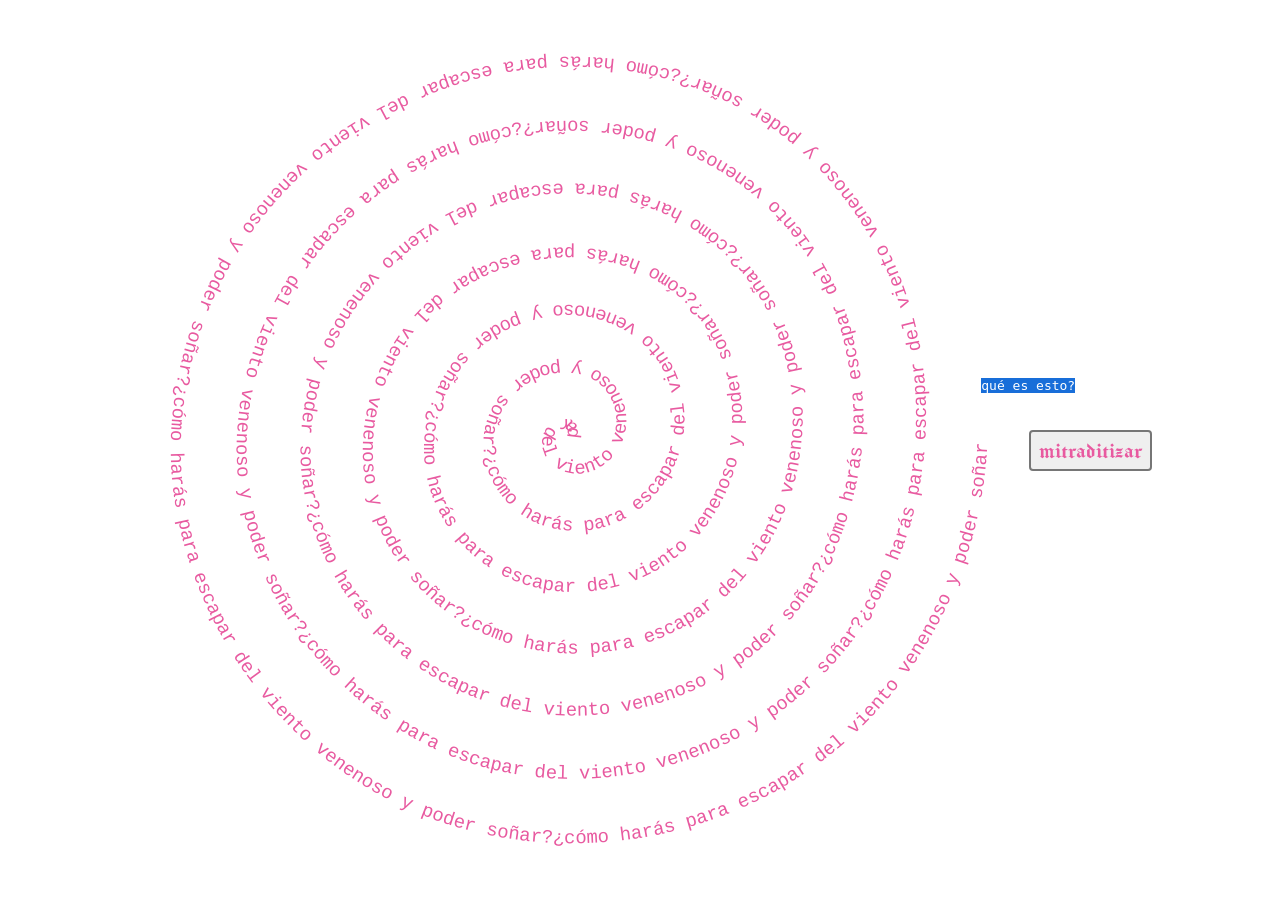
<file: index.html>
<!DOCTYPE html>
<html lang="en">
<head>
    <meta charset="UTF-8">
    <meta name="viewport" content="width=device-width, initial-scale=1.0">
    <title>feli+guille le escaparon al viento venenoso</title>
    <link rel="stylesheet" href="style-index.css">
    <link rel="preconnect" href="https://fonts.googleapis.com">
    <link rel="preconnect" href="https://fonts.gstatic.com" crossorigin>
    <link href="https://fonts.googleapis.com/css2?family=Manufacturing+Consent&display=swap" rel="stylesheet">
    <link rel="icon" type="image/png" href="images/flavicon-emmi.png">
</head>

<body>

    <svg class="espiral" viewBox="-30 -30 666.72 644.75">
        <path id="spiral" fill="none" stroke="none" d="M302.12,281.6c2.72-10.9-9.12-15.85-18.85-9.21-9.8,7.08-8.49,20.71-2.31,27.96,9.53,11.18,26.77,12.59,39.46,3.79,32.7-22.14,18.25-74.07-22.53-76.21-18.96-1.74-34.99,4.98-47.86,18.32-38.54,39.03-8.74,101.65,43.87,105.52,50.54,5.66,93.62-42.7,86.89-91.84-4.09-56.07-63.33-87.12-114.42-70.57-72.46,19.12-102.38,108.73-54.65,166.92,43.88,55.85,131.97,53.73,178.1,1.76,59.69-66.61,40.31-176.7-47.08-207.78-39.76-14.29-85.04-8.93-121.7,11.49-65.34,34-96.1,118.28-66.61,186.09,31.52,73.38,109.37,108.31,186.09,90.99,70.29-15.8,120.89-80.32,127.43-150.95,8.12-73-28.22-145.16-95.92-176.21C237.19,49.87,81.67,167.84,98.32,313.64c6.89,60.9,44.59,115.1,96.57,146.44,95.98,58.71,228.99,25.23,286.31-71.49,18.04-29.17,27.52-62.94,31.82-96.76,2.75-25.52.36-51.29-5.14-76.33-4.19-21.42-12.35-41.41-23.02-60.4C433.55,63.55,327.04,30.12,228.64,58.02,112.23,91.03,27.97,216.81,54.69,337.12c3.03,13.25,7.19,26.32,11.94,39.07,22.71,59.01,70.11,107.27,126.03,135.86,83.37,41.31,188.78,27.5,262.44-27.91,120.12-88.93,140.57-273.86,45.75-388.53C428.12,2.59,297.94-21.33,190.92,21.61c-34.79,15.88-69.12,33.86-96.94,60.61C26.91,143.56-9.38,237.86,3.61,328.25c13.1,89.56,69.32,171.97,147.71,217.15,96.76,55.7,223.43,49.76,316.21-11.55,81.43-52.63,132.76-146.63,138.19-242.88"/>
        <text class="frase">
            <textPath href="#spiral">¿cómo harás para escapar del viento venenoso y poder soñar?¿cómo harás para escapar del viento venenoso y poder soñar?¿cómo harás para escapar del viento venenoso y poder soñar?¿cómo harás para escapar del viento venenoso y poder soñar?¿cómo harás para escapar del viento venenoso y poder soñar?¿cómo harás para escapar del viento venenoso y poder soñar?¿cómo harás para escapar del viento venenoso y poder soñar?¿cómo harás para escapar del viento venenoso y poder soñar?¿cómo harás para escapar del viento venenoso y poder soñar?¿cómo harás para escapar del viento venenoso y poder soñar?¿cómo harás para escapar del viento venenoso y poder soñar?¿cómo harás para escapar del viento venenoso y poder soñar?¿cómo harás para escapar del viento venenoso y poder soñar?¿cómo harás para escapar del viento venenoso y poder soñar?¿cómo harás para escapar del viento venenoso y poder soñar?¿cómo harás para escapar del viento venenoso y poder soñar?</textPath>
        </text>
    </svg>

    <a href="mitraditismo.html" class="button">mitraditizar</a>

    <input type="checkbox" id="que" style="display: none;">
    <label for="que" class="loose-btn btn-que">qué es esto?</label>      
    <div class="popup que">
        <p>esta es una obra digital creada a partir de los mails que se enviaron feli y guille mientras pensaban esta muestra.<br> es un espacio de contemplación, para tocar todo, pasear con el mouse muy despacio o muy rápido, clickear, ir descubriendo secretos, abriendo ventanas, eligiendo cuáles cerrar, probar qué pasa si quedan todas abiertas, leer siguiendo el ritmo de la oración, participar de la charla, <span style="color: #186ED9">entrar en el ojo del huracán y dejarse llevar por el viento venenoso para poder</span> <label for="definicion" class="definicion-btn">mitraditizar</label></p></p>
        <label for="que" class="close">cerrar</label>
    </div>

    <input type="checkbox" id="definicion" style="display: none;">
    <div class="popup definicion">
        <p><strong>mitraditismo</strong><br>del fr. mithridatisme, y este de mitrídates VI, rey del ponto, de quien se cuenta que se inmunizó así contra los venenos.<br><br>m. ,ed. resistencia a los efectos de un veneno, adquirida mediante la <span style="color: #EEFE3F; background-color: #ff69b4;">exposición a microdosis no letales con el objetivo de desarrollar tolerancia a sus efectos.</span></p>
        <label for="definicion" class="close">cerrar</label>
    </div>

    <script src="script-index.js"></script>
</body>
</file>
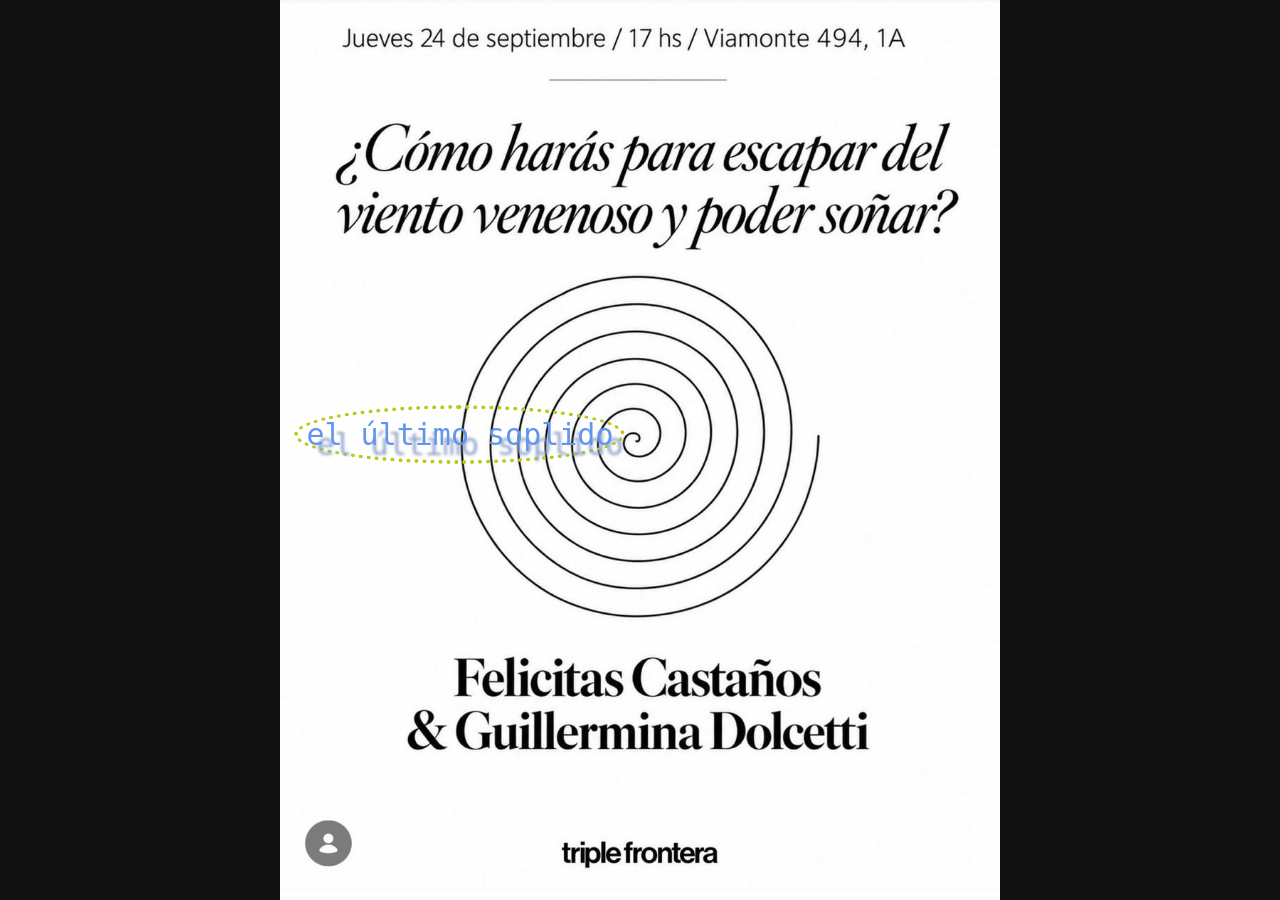
<file: flyer.html>
<!DOCTYPE html>
<html lang="en">
<head>
    <meta charset="UTF-8">
    <meta name="viewport" content="width=device-width, initial-scale=1.0">
    <title>flyer_activación</title>
    <link rel="stylesheet" href="style-flyer.css">
</head>
<body>
    <div class="stage">
        <img src="flyer/bg-ig.jpg" class="bg">

        <input type="checkbox" id="act" style="display: none;">
        <label for="act" class="loose-btn btn-act">el último soplido</label>  

        <div class="popup act1">
            <p>a días del cierre de la muestra... quedó abierta la ventana, dejamos entrar los últimos resabios del viento venenoso y trajo consigo algunas <label for="sorpresas" class="sorpresas-btn">sorpresas</label></p></p>
            <label for="act" class="close">cerrar</label>
        </div>
        <div class="popup act2">
            <img src="flyer/ventana.jpeg">
            <label for="act" class="close">cerrar</label>
        </div>
        <div class="popup act3">
            <img src="flyer/ventana2.jpg">
            <label for="act" class="close">cerrar</label>
        </div>
        <div class="popup act4">
            <img src="flyer/viento-fb.png">
            <label for="act" class="close">cerrar</label>
        </div>
        <div class="popup act5">
            <img src="flyer/wikihow-ventana.png">
            <label for="act" class="close">cerrar</label>
        </div>
        <div class="popup act6">
            <img src="flyer/wikihow-window.png">
            <label for="act" class="close">cerrar</label>
        </div>

        <input type="checkbox" id="sorpresas" style="display: none;">

        <div class="popup sorpresas1">
            <p>vamos a hacer una activación</p>
            <label for="sorpresas" class="close">cerrar</label>
        </div>
        <div class="popup sorpresas2">
            <p><strong>viernes 23/octubre _ 18hs</strong></p>
            <label for="sorpresas" class="close">cerrar</label>
        </div>
        <div class="popup sorpresas3">
            <p>va a haber torta!!!!!!!</p>
            <label for="sorpresas" class="close">cerrar</label>
        </div>
        <div class="popup sorpresas4">
            <img class="img flicker" src="flyer/tf1.JPG">
            <label for="sorpresas" class="close">cerrar</label>
        </div>
        <div class="popup sorpresas5">
            <img class="img flicker" src="flyer/tf2.JPG">
            <label for="sorpresas" class="close">cerrar</label>
        </div>
        <div class="popup sorpresas6">
            <img class="img flicker" src="flyer/tf3.JPG">
            <label for="sorpresas" class="close">cerrar</label>
        </div>
        <div class="popup sorpresas8">
            <img class="img" src="flyer/torta-02.png">
            <label for="sorpresas" class="close">cerrar</label>
        </div>
        <div class="popup sorpresas9">
            <img class="img" src="flyer/torta-03.png">
            <label for="sorpresas" class="close">cerrar</label>
        </div>
        <div class="popup sorpresas10">
            <img class="img" src="flyer/torta-04.png">
            <label for="sorpresas" class="close">cerrar</label>
        </div>
    </div>
</body>
</html>
</file>
<file: style-index.css>
body {
    margin: 0;
    min-height: 100vh;
    display: flex;
    align-items: center;
    justify-content: center;
}

.frase {
    font-family: "Courier New", monospace;
    font-size: 14px;
    fill: #e85aa0;
}

.espiral {
    width: 100vmin;
    height: 100vmin;
    max-width: 900px;
    max-height: 900px;
}

.button {
    font-family: "Manufacturing Consent";
    font-size: 24px;
    color: #e85aa0;
    display: inline-block;
    text-decoration: none;
    background-color: #efefef;
    border: 2px solid #767676;
    border-radius: 4px;
    padding: 4px 8px;
    z-index: 10;
}

.button:hover {
    background-color: #EEFE3F;
    border: 2px solid #bece0d;
}

.loose-btn {
    position: absolute;
    top: 42%;
    right: 16%;
    z-index: 10;
    cursor: pointer;
    font-family: monospace;
    background-color: #186ED9;
    color: #ffffff;
}

.popup {
    display: none;
    position: fixed;
    width: 400px;
    background-color: #ffffff;
    z-index: 20;
}

#que:checked ~ .que { display: block; }

.que {
    top: 50%;
    left: 50%;
    transform: translate(-50%, -50%);
}

#definicion:checked ~ .definicion { display: block; }

.definicion {
    top: 58%;
    left: 45%;
    z-index: 21;
    filter: drop-shadow(10px 10px 50px #e85aa0);
}

.definicion-btn {
    cursor: pointer;
    color: #e85aa0;
    text-decoration: underline;
}

.close {
    cursor: pointer;
    color: #6495ed;
    background-color: #ff6347;
    font-family: monospace;
}
</file>
<file: style-flyer.css>
body {
    margin: 0;
    height: 100vh;
    background: #111;
    display: flex;
    justify-content: center;
    align-items: center;
}

.stage {
    position: relative;
    height: 100vh;
    aspect-ratio: 4 / 5;
    overflow: hidden;
    font-size: 1.6vh;
}

.bg {
    position: absolute;
    top: 0;
    left: 0;
    width: 100%;
    height: 100%;
}

.loose-btn {
    position: absolute;
    top: 45%;
    left: 2%;
    z-index: 10;
    cursor: pointer;
    font-family: monospace;
    font-size: 30px;
    color: #6495ed;
    text-shadow: 10px 10px 3px #8da2ca;
    padding: 8px;
    border: 4px dotted #bbca1a;
    border-radius: 100%;
}

.popup {
    display: none;
    position: absolute;
    width: 50%;
    background-color: #ffffff;
    z-index: 20;
}

.popup img {
    max-width: 90%;
    height: auto;
}

#act:checked ~ .act { display: block; }

.act1 { 
    top: 34%; 
    left: 6%;
    background-color: #ffffff;
}
.act2 { 
    top: 1%; 
    left: 0%; 
    width: 150px;
    background-color: transparent;
}
.act3 { 
    top: 78%; 
    left: 2%;
    width: 230px;
    background-color: transparent;
}
.act4 { 
    top: 54%; 
    left: 65%;
    background-color: transparent; 
}
.act5 { 
    top: 54%; 
    left: 4%;
    background-color: transparent;
}
.act6 { 
    top: 8%; 
    left: 57%;
    background-color: transparent;
}

#act:checked ~ .act1 { display: block; }
#act:checked ~ .act2 { display: block; }
#act:checked ~ .act3 { display: block; }
#act:checked ~ .act4 { display: block; }
#act:checked ~ .act5 { display: block; }
#act:checked ~ .act6 { display: block; }

.sorpresas-btn {
    cursor: pointer;
    color: #e85aa0;
    text-decoration: underline;
}

#sorpresas:checked ~ .sorpresas { display: block; }

.sorpresas1 {
    top: 44%;
    left: 50%;
    z-index: 100;
    background-color: #e85aa0;
    color: #bbca1a;
    width: fit-content;
    font-size: 30px;
}
.sorpresas2 {
    top: 0.5%;
    left: 1%;
    z-index: 100;
    width: 400px;
    white-space: nowrap;
    z-index: 21;
    background-color: #e85aa0;
    color: #bbca1a;
    font-size: 30px;
}
.sorpresas3 {
    top: 65%;
    left: 50%;
    z-index: 100;
    background-color: #e85aa0;
    color: #bbca1a;
    width: fit-content;
    font-size: 30px;
}
.sorpresas4 {
    top: 10%;
    left: 60%;
    z-index: 21;
    width: 250px;
    background-color: transparent;
}
.sorpresas5 {
    top: 77%;
    left: 40%;
    z-index: 21;
    width: 250px;
    background-color: transparent;
}
.sorpresas6 {
    top: 50%;
    left: 6%;
    z-index: 21;
    width: 250px;
    background-color: transparent;
}
.sorpresas8 {
    top: 12%;
    left: 6%;
    z-index: 21;
    width: 200px;
    background-color: transparent;
}
.sorpresas9 {
    top: 26%;
    left: 80%;
    z-index: 100;
    width: 200px;
    background-color: transparent;
}
.sorpresas10 {
    top: 70%;
    left: 10%;
    z-index: 21;
    width: 200px;
    background-color: transparent;
}

#sorpresas:checked ~ .sorpresas1 { display: block; }
#sorpresas:checked ~ .sorpresas2 { display: block; }
#sorpresas:checked ~ .sorpresas3 { display: block; }
#sorpresas:checked ~ .sorpresas4 { display: block; }
#sorpresas:checked ~ .sorpresas5 { display: block; }
#sorpresas:checked ~ .sorpresas6 { display: block; }
#sorpresas:checked ~ .sorpresas8 { display: block; }
#sorpresas:checked ~ .sorpresas9 { display: block; }
#sorpresas:checked ~ .sorpresas10 { display: block; }

.close {
    cursor: pointer;
    color: #6495ed;
    background-color: #ff6347;
    font-family: monospace;
    font-size: 12px;
    display: inline-block;
    line-height: 1;
}

@keyframes flicker {
    0%, 100% { opacity: 1; }
    50% { opacity: 0.2; }
}

.flicker {
    animation: flicker 2s infinite;
}
</file>
